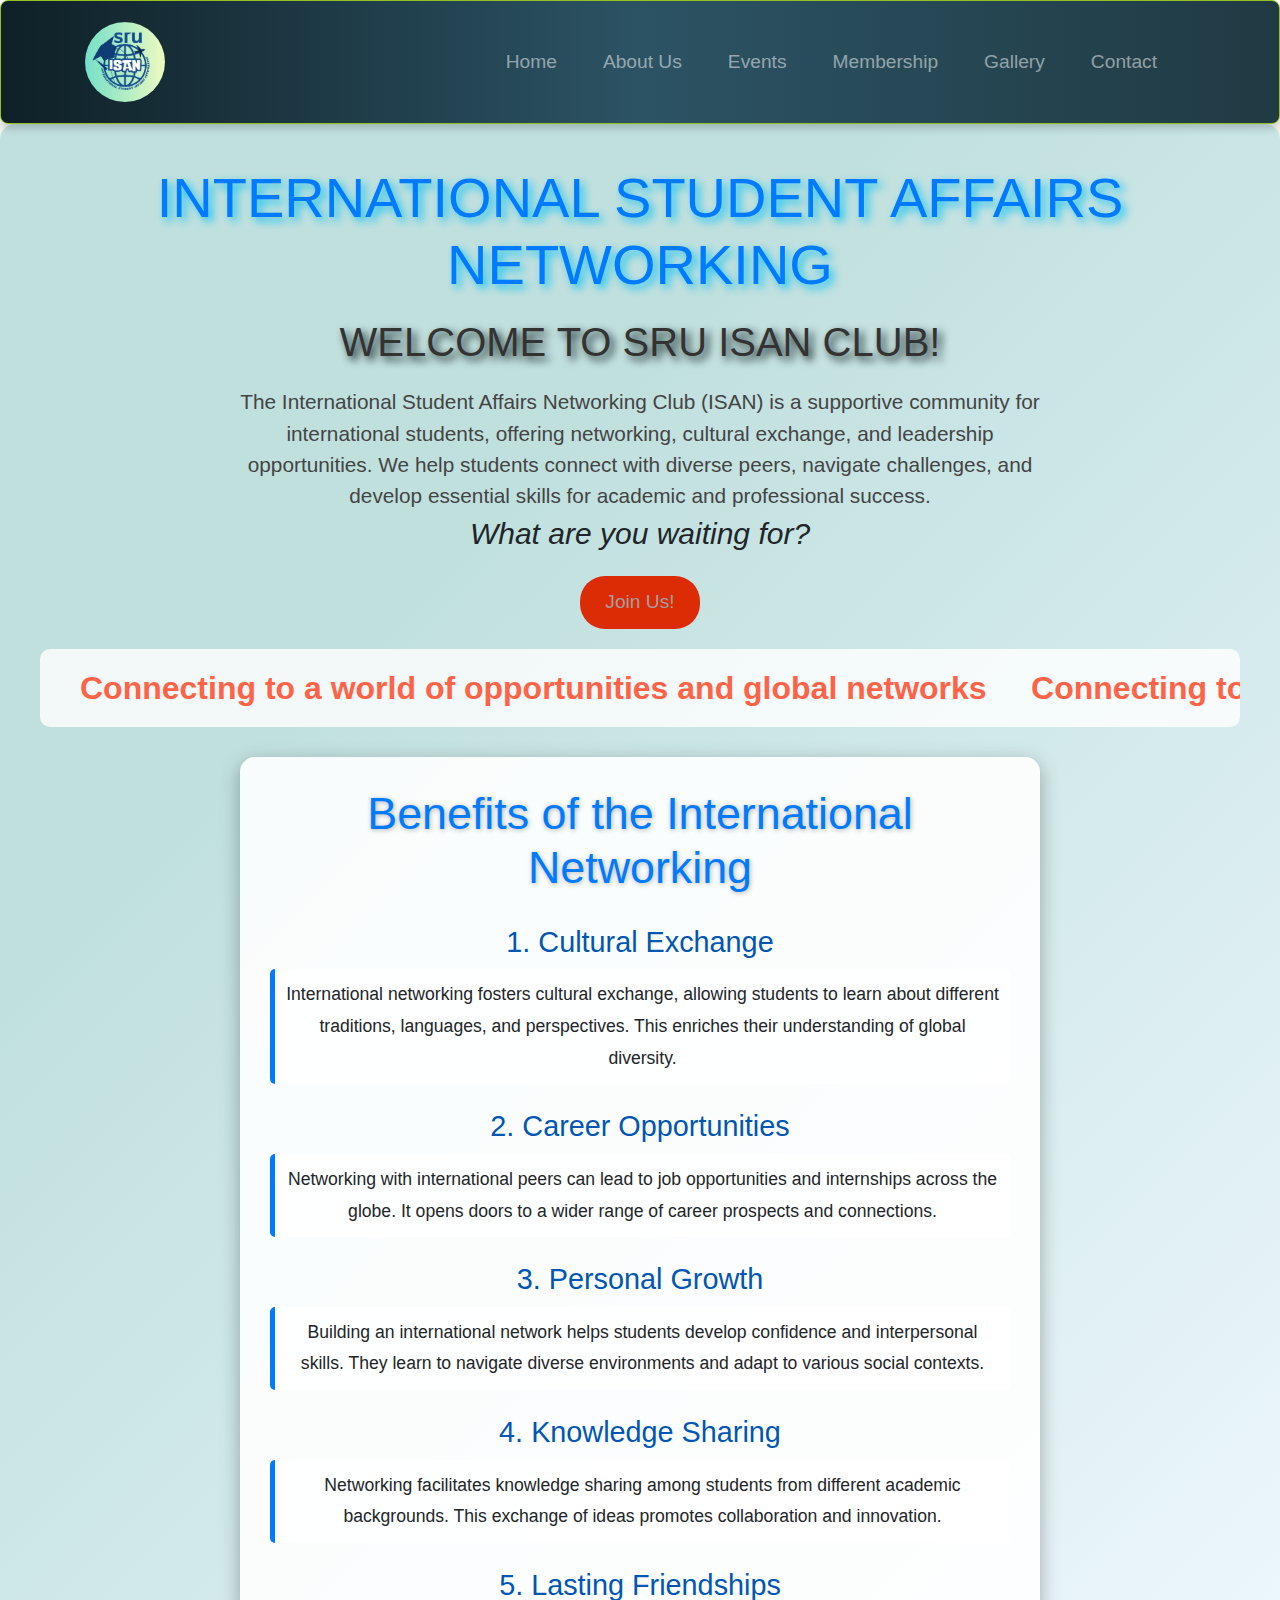
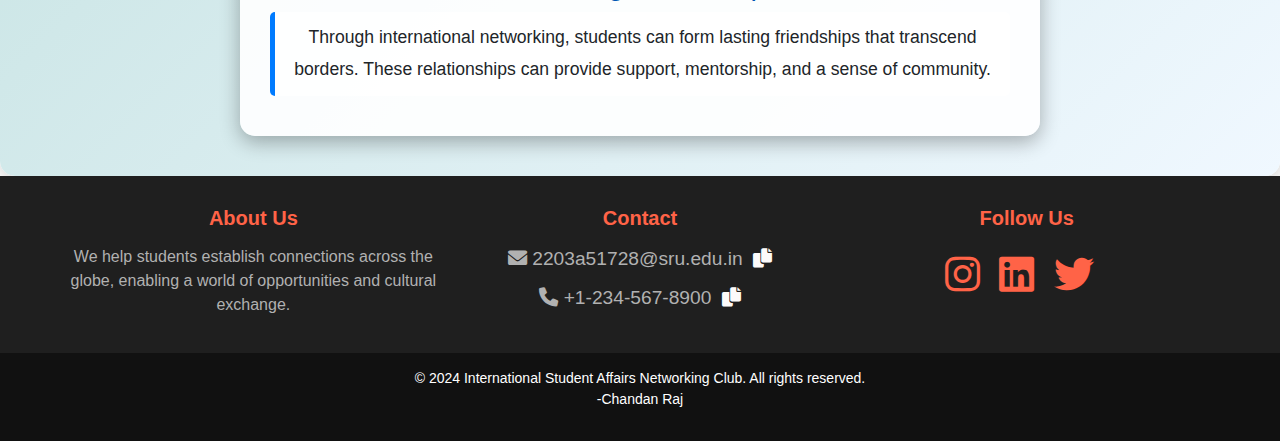
<file: index.html>
<!DOCTYPE html>
<html lang="en">
<head>
    <meta charset="UTF-8" />
    <meta name="viewport" content="width=device-width, initial-scale=1.0" />
    <title>ISAN</title>
    <link rel="stylesheet" href="https://stackpath.bootstrapcdn.com/bootstrap/4.5.2/css/bootstrap.min.css" />
    
    <link rel="stylesheet" href="https://cdnjs.cloudflare.com/ajax/libs/font-awesome/6.0.0-beta3/css/all.min.css" />
    <link rel="stylesheet" href="style.css" />
    <link rel="icon" href="./Assests/logo.png">
    <style>
      body {
          font-family: Arial, sans-serif;
      }
      ul {
          list-style-type: none;
          padding: 0;
      }
      li {
          font-size: 1.2rem;
          margin: 10px 0;
      }
      .fa-copy {
          color: rgb(252, 250, 250);
          cursor: pointer;
          transition: color 0.3s;
      }
      .fa-copy:hover {
          color: #494c45;
      }
    </style>
</head>

<body>
    <nav class="navbar navbar-expand-lg navbar-dark bg-gradient">
      <div class="container">
          <a class="navbar-brand" href="">
              <img src="./Assests/logo.png" alt="logo" class="brand-logo">
          </a>
          <button class="navbar-toggler ml-auto" type="button" data-toggle="collapse" data-target="#navbarNav" aria-controls="navbarNav" aria-expanded="false" aria-label="Toggle navigation">
              <span class="navbar-toggler-icon"></span>
          </button>
          <div class="collapse navbar-collapse" id="navbarNav">
              <ul class="navbar-nav ml-auto">
                  <li class="nav-item">
                      <a class="nav-link" href="./index.html">Home</a>
                  </li>
                  <li class="nav-item">
                      <a class="nav-link" href="./about.html">About Us</a>
                  </li>
                  <li class="nav-item">
                      <a class="nav-link" href="./events.html">Events</a>
                  </li>
                  <li class="nav-item">
                      <a class="nav-link" href="./Components/membership.html">Membership</a>
                  </li>
                  <li class="nav-item">
                      <a class="nav-link" href="./gallary.html">Gallery</a>
                  </li>
                  <li class="nav-item">
                      <a class="nav-link" href="./contact.html">Contact</a>
                  </li>
              </ul>
          </div>
      </div>
    </nav>



    <div id="main">
      <div id="page1">
        <h1>INTERNATIONAL STUDENT AFFAIRS NETWORKING</h1>
        <h2>WELCOME TO SRU ISAN CLUB!</h2>
        <p>
          The International Student Affairs Networking Club (ISAN) is a supportive community for international students, 
          offering networking, cultural exchange, and leadership opportunities. We help students connect with diverse peers, 
          navigate challenges, and develop essential skills for academic and professional success.
        </p>
        <i style="font-size: 30px;">What are you waiting for?</i><br>
        <a href="./Components/membership.html" class="cta-button">Join Us!</a>
      </div>
       
      <div id="page2">
        <div id="scroller">
          <div id="scroller-in">
            <h4>Connecting to a world of opportunities and global networks</h4>
          </div>
          <div id="scroller-in">
            <h4>Connecting to a world of opportunities and global networks</h4>
          </div>
        </div>
      </div>
      <div id="page3">
        <h1>Benefits of the International Networking</h1>
        <h2>1. Cultural Exchange</h2>
        <p>International networking fosters cultural exchange, allowing students to learn about different traditions, languages, and perspectives. This enriches their understanding of global diversity.</p>
    
        <h2>2. Career Opportunities</h2>
        <p>Networking with international peers can lead to job opportunities and internships across the globe. It opens doors to a wider range of career prospects and connections.</p>
    
        <h2>3. Personal Growth</h2>
        <p>Building an international network helps students develop confidence and interpersonal skills. They learn to navigate diverse environments and adapt to various social contexts.</p>
    
        <h2>4. Knowledge Sharing</h2>
        <p>Networking facilitates knowledge sharing among students from different academic backgrounds. This exchange of ideas promotes collaboration and innovation.</p>
    
        <h2>5. Lasting Friendships</h2>
        <p>Through international networking, students can form lasting friendships that transcend borders. These relationships can provide support, mentorship, and a sense of community.</p>
      </div>
    
    </div>
    

    <footer class="footer">
      <div class="footer-container">
        <div class="footer-row">
          <div class="footer-col">
            <h4>About Us</h4>
            <p>
              We help students establish connections across the globe, enabling a
              world of opportunities and cultural exchange.
            </p>
          </div>
          <div class="footer-col">
            <h4>Contact</h4>
            <ul>
              <li>
                  <i class="fa fa-envelope"></i> 2203a51728@sru.edu.in 
                  <i class="fa fa-copy" onclick="copyEmail()" style="margin-left: 5px;"></i>
              </li>
              <li>
                  <i class="fa fa-phone"></i> +1-234-567-8900 
                  <i class="fa fa-copy" onclick="copyPhone()" style="margin-left: 5px;"></i>
              </li>
            </ul>
      
            <script>
            function copyEmail() {
                const email = "2203a51728@sru.edu.in";
                navigator.clipboard.writeText(email).then(() => {
                    alert("Email copied to clipboard!");
                }).catch(err => {
                    console.error("Could not copy email: ", err);
                });
            }
        
            function copyPhone() {
                const phone = "+1-234-567-8900";
                navigator.clipboard.writeText(phone).then(() => {
                    alert("Phone number copied to clipboard!");
                }).catch(err => {
                    console.error("Could not copy phone number: ", err);
                });
            }
            </script>
          </div>
          <div class="footer-col">
            <h4>Follow Us</h4>
            <div class="social-icons">
              <a href="https://www.instagram.com/isan_sru/"><i class="fab fa-instagram"></i></a>
              <a href="https://www.linkedin.com/in/isan-sru-0b018332b/"><i class="fab fa-linkedin"></i></a>
              <a href="https://x.com/ISAN_Sru"><i class="fab fa-twitter"></i></a>
            </div>
          </div>
        </div>
      </div>
      <div class="footer-bottom">
        <p>&copy; 2024 International Student Affairs Networking Club. All rights reserved. <br>
          -Chandan Raj
        </p>
      </div>
    </footer>
    <script src="https://code.jquery.com/jquery-3.5.1.slim.min.js"></script>
    <script src="https://cdn.jsdelivr.net/npm/@popperjs/core@2.10.2/dist/umd/popper.min.js"></script>
    <script src="https://stackpath.bootstrapcdn.com/bootstrap/4.5.2/js/bootstrap.min.js"></script>
</body>
</html>
</file>
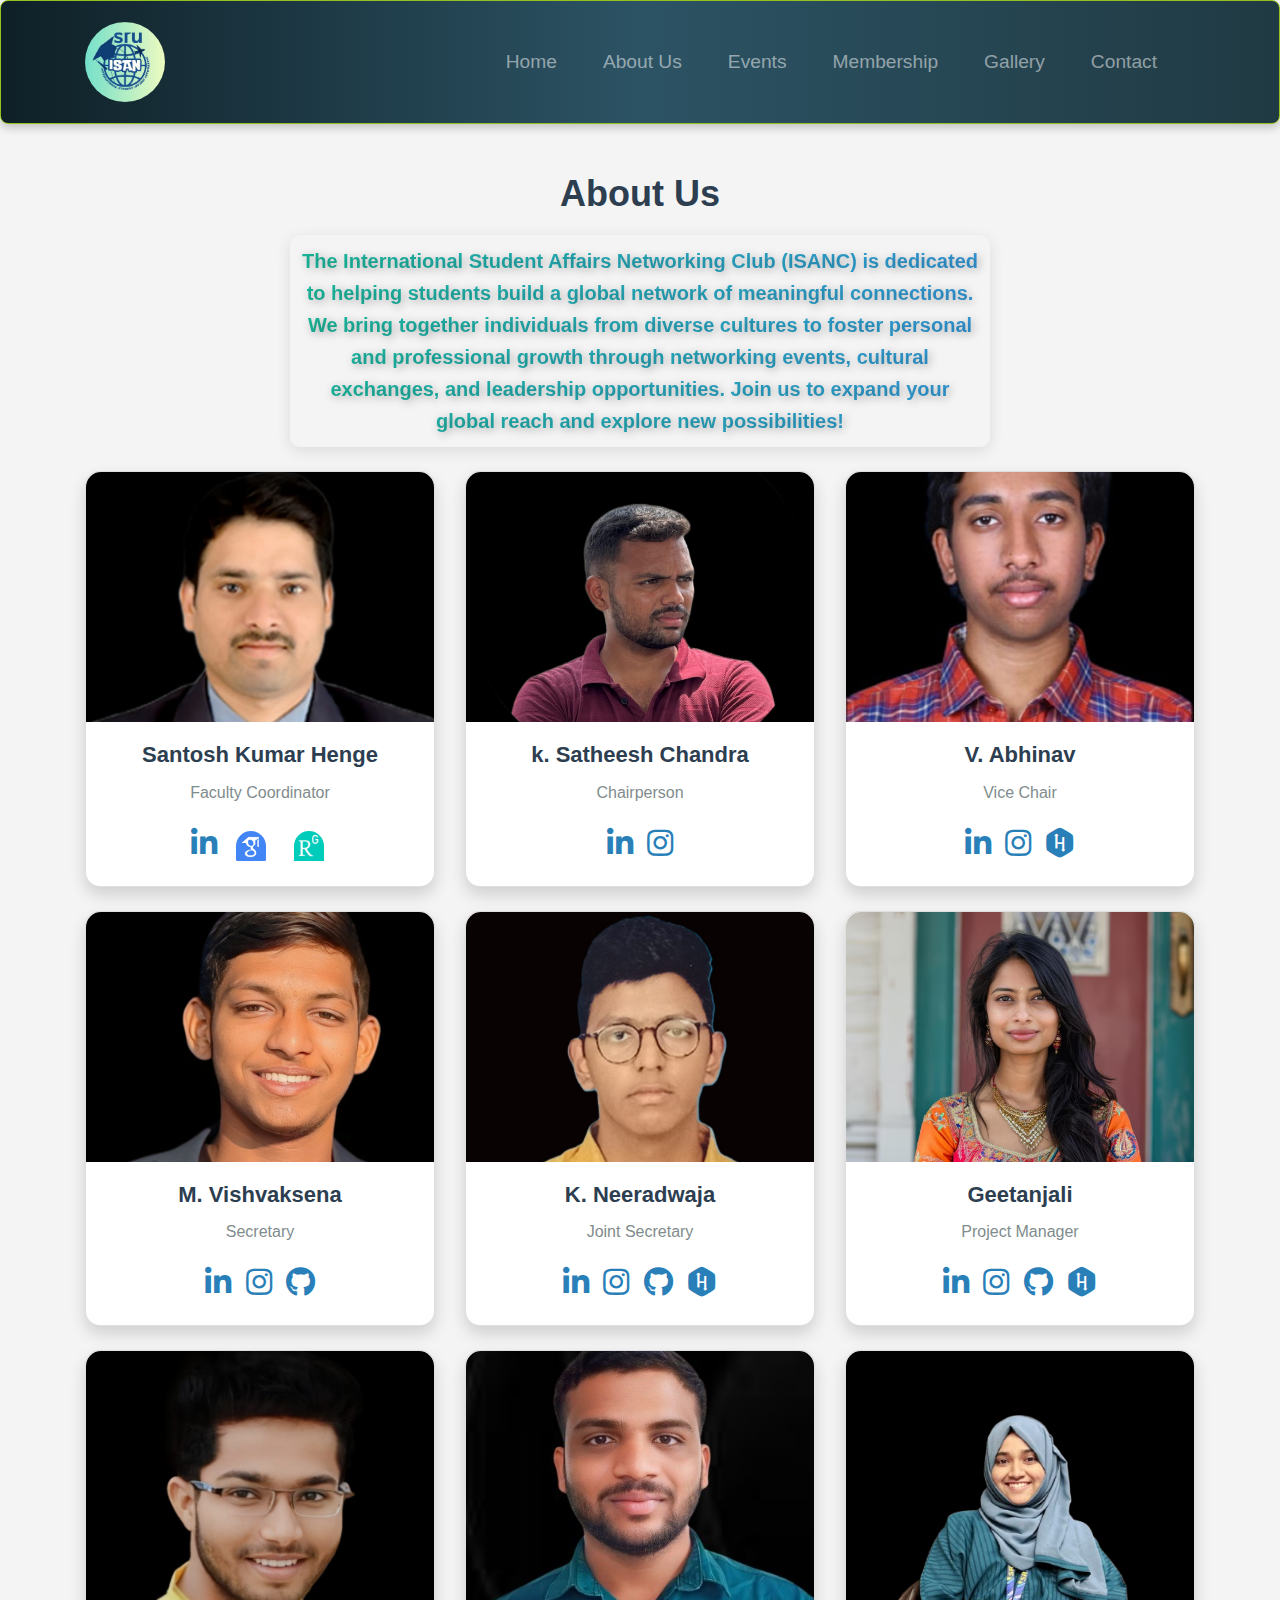
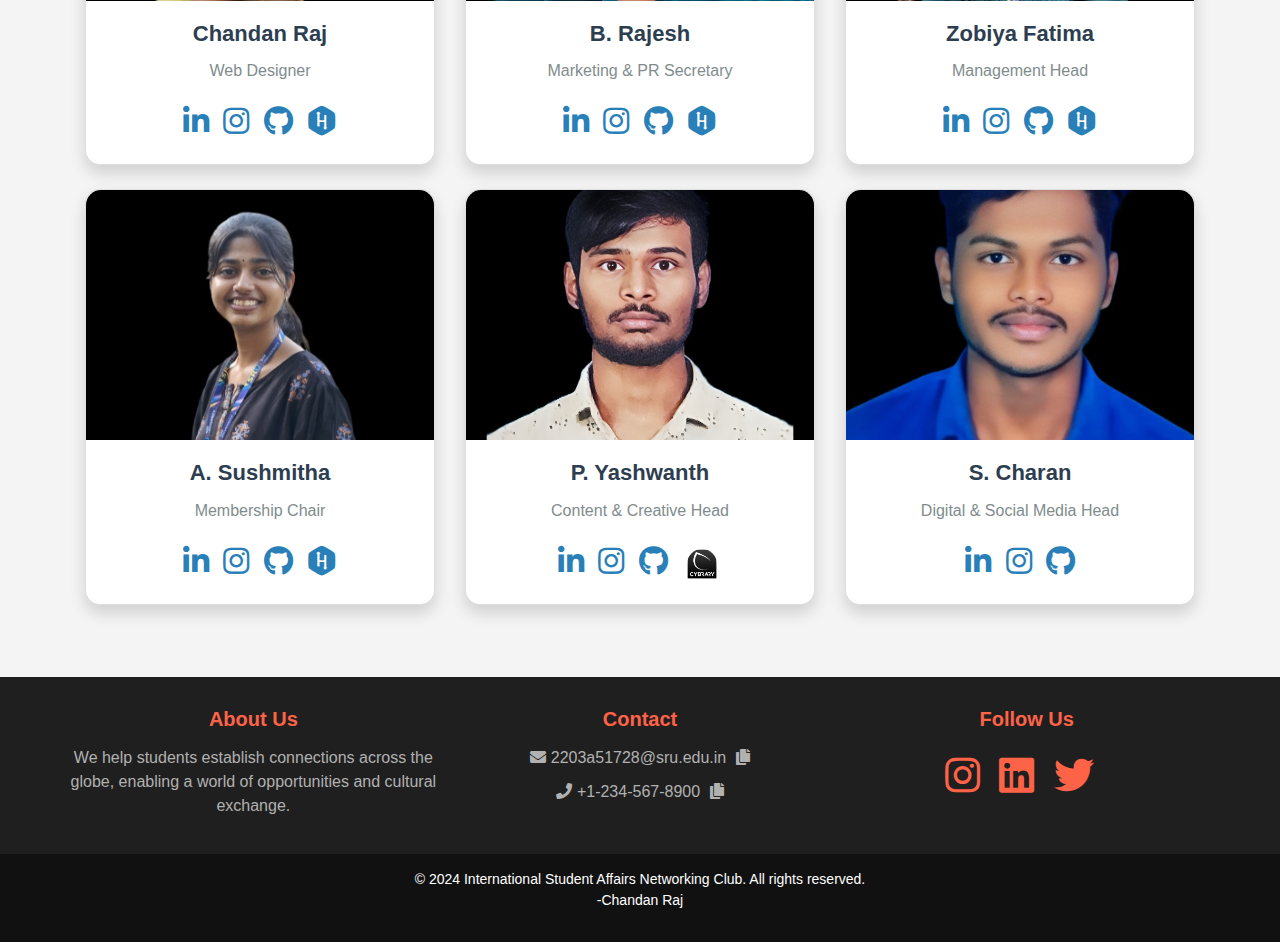
<file: about.html>
<!DOCTYPE html>
<html lang="en">

<head>
    <meta charset="UTF-8">
    <meta name="viewport" content="width=device-width, initial-scale=1.0">
    <title>About Us</title>
    <link rel="stylesheet" href="https://stackpath.bootstrapcdn.com/bootstrap/4.5.2/css/bootstrap.min.css">
    <link rel="stylesheet" href="about.css"> <!-- Link to external CSS -->
    <link rel="stylesheet" href="https://cdnjs.cloudflare.com/ajax/libs/font-awesome/6.0.0-beta3/css/all.min.css" />
    <link rel="stylesheet" href="https://cdnjs.cloudflare.com/ajax/libs/font-awesome/5.15.4/css/all.min.css">
    <link rel="icon" href="./Assests/logo.png">
</head>

<body>
    <nav class="navbar navbar-expand-lg navbar-dark bg-gradient">
        <div class="container">
            <a class="navbar-brand" href="">
                <img src="./Assests/logo.png" alt="logo" class="brand-logo">
            </a>
            <button class="navbar-toggler ml-auto" type="button" data-toggle="collapse" data-target="#navbarNav" aria-controls="navbarNav" aria-expanded="false" aria-label="Toggle navigation">
                <span class="navbar-toggler-icon"></span>
            </button>
            <div class="collapse navbar-collapse" id="navbarNav">
                <ul class="navbar-nav ml-auto">
                    <li class="nav-item">
                        <a class="nav-link" href="./index.html">Home</a>
                    </li>
                    <li class="nav-item">
                        <a class="nav-link" href="./about.html">About Us</a>
                    </li>
                    <li class="nav-item">
                        <a class="nav-link" href="./events.html">Events</a>
                    </li>
                    <li class="nav-item">
                        <a class="nav-link" href="./Components/membership.html">Membership</a>
                    </li>
                    <li class="nav-item">
                        <a class="nav-link" href="./gallary.html">Gallery</a>
                    </li>
                    <li class="nav-item">
                        <a class="nav-link" href="./contact.html">Contact</a>
                    </li>
                </ul>
            </div>
        </div>
      </nav>
    <div class="container my-5">
        <div class="text-center mb-4">
            <h2 class="about-title">About Us</h2>
            <p class="about-description">
                The International Student Affairs Networking Club (ISANC) is dedicated to helping students build 
                a global network of meaningful connections. We bring together individuals from diverse cultures 
                to foster personal and professional growth through networking events, cultural exchanges, and 
                leadership opportunities. Join us to expand your global reach and explore new possibilities!
            </p>
        </div>

        <div class="row">
            <div class="col-lg-4 col-md-6 mb-4">
                <div class="card shadow">
                    <img src="./Assests/card00.jpg" alt="Person 1" class="card-img-top">
                    <div class="card-body text-center">
                        <h5 class="card-title">Santosh Kumar Henge</h5>
                        <p class="card-text">Faculty Coordinator</p>
                        <div class="social-media">
                            <a href="https://www.linkedin.com/in/dr-santhosh-kumar-henge-19924317/" class="social-icon"><i class="fab fa-linkedin-in"></i></a>
                            <a href="https://scholar.google.com/citations?user=XEAOZp0AAAAJ&hl=en&authuser=1" target="_blank" style="margin: 0 10px; font-size: 30px; color: #fff; transition: color 0.3s ease;">
                                <img src="./Assests/gs.png" alt="Google Schoolar" style="width: 30px; height: 30px;" />
                            </a>
                            <a href="https://www.researchgate.net/profile/Santosh-Kumar-Henge" target="_blank" style="margin: 0 10px; font-size: 30px; color: #fff; transition: color 0.3s ease;">
                                <img src="./Assests/rg.png" alt="Research Gate" style="width: 30px; height: 30px;" />
                            </a>
                        </div>
                    </div>
                </div>
            </div>

            <div class="col-lg-4 col-md-6 mb-4">
                <div class="card shadow">
                    <img src="./Assests/card0.jpg" alt="Person 2" class="card-img-top">
                    <div class="card-body text-center">
                        <h5 class="card-title">k. Satheesh Chandra</h5>
                        <p class="card-text">Chairperson</p>
                        <div class="social-media">
                            <a href="https://www.linkedin.com/in/satheesh-chandra-kallepu-68bb55303?utm_source=share&utm_campaign=share_via&utm_content=profile&utm_medium=android_app" class="social-icon"><i class="fab fa-linkedin-in"></i></a>
                            <a href="https://www.instagram.com/rishigoud4?igsh=emU5dWQyN3Q0MHZ2" class="social-icon"><i class="fab fa-instagram"></i></a>
                        </div>
                    </div>
                </div>
            </div>

            <div class="col-lg-4 col-md-6 mb-4">
                <div class="card shadow">
                    <img src="./Assests/card1.jpg" alt="Person 3" class="card-img-top">
                    <div class="card-body text-center">
                        <h5 class="card-title">V. Abhinav</h5>
                        <p class="card-text">Vice Chair</p>
                        <div class="social-media">
                            <a href="https://www.linkedin.com/in/abhinav-vajinapalli?utm_source=share&utm_campaign=share_via&utm_content=profile&utm_medium=android_app" class="social-icon"><i class="fab fa-linkedin-in"></i></a>
                            <a href="https://www.instagram.com/abhinav_vajinapalli?igsh=OWFwZDVneXZvZHBr" class="social-icon"><i class="fab fa-instagram"></i></a>
                            <a href="https://www.hackerrank.com/profile/vajinapalli_abh1" class="social-icon"><i class="fab fa-hackerrank"></i></a>
                        </div>
                    </div>
                </div>
            </div>

            <div class="col-lg-4 col-md-6 mb-4">
                <div class="card shadow">
                    <img src="./Assests/card2.jpg" alt="Person 4" class="card-img-top">
                    <div class="card-body text-center">
                        <h5 class="card-title">M. Vishvaksena</h5>
                        <p class="card-text">Secretary</p>
                        <div class="social-media">
                            <a href="https://www.linkedin.com/in/vishvaksena-mudraboina-658232282?utm_source=share&utm_campaign=share_via&utm_content=profile&utm_medium=android_app" class="social-icon"><i class="fab fa-linkedin-in"></i></a>
                            <a href="https://www.instagram.com/vishvaksens05?igsh=MTB3MngzbWliOG5ibQ==" class="social-icon"><i class="fab fa-instagram"></i></a>
                            <a href="https://github.com/Vishvaksena2207" class="social-icon"><i class="fab fa-github"></i></a>
                        </div>
                    </div>
                </div>
            </div>

            <div class="col-lg-4 col-md-6 mb-4">
                <div class="card shadow">
                    <img src="./Assests/card3.jpg" alt="Person 5" class="card-img-top">
                    <div class="card-body text-center">
                        <h5 class="card-title">K. Neeradwaja</h5>
                        <p class="card-text">Joint Secretary</p>
                        <div class="social-media">
                            <a href="https://www.linkedin.com/in/kyatham-neeradwaja-0b5386230?lipi=urn%3Ali%3Apage%3Ad_flagship3_profile_view_base_contact_details%3BOvUEKOubRkmZT6VPvCNxaQ%3D%3D" class="social-icon"><i class="fab fa-linkedin-in"></i></a>
                            <a href="https://www.instagram.com/k_neeradwaja_bunny?igsh=MWo5bzMxejYzenNxMA==" class="social-icon"><i class="fab fa-instagram"></i></a>
                            <a href="https://github.com/kyathamneeradwja" class="social-icon"><i class="fab fa-github"></i></a>
                            <a href="https://www.hackerrank.com/profile/neeradwajakyath1" class="social-icon"><i class="fab fa-hackerrank"></i></a>
                        </div>
                    </div>
                </div>
            </div>


            <div class="col-lg-4 col-md-6 mb-4">
                <div class="card shadow">
                    <img src="./Assests/cardd.avif" alt="Person 12" class="card-img-top">
                    <div class="card-body text-center">
                        <h5 class="card-title">Geetanjali</h5>
                        <p class="card-text">Project Manager</p>
                        <div class="social-media">
                            <a href="#" class="social-icon"><i class="fab fa-linkedin-in"></i></a>
                            <a href="#" class="social-icon"><i class="fab fa-instagram"></i></a>
                            <a href="#" class="social-icon"><i class="fab fa-github"></i></a>
                            <a href="#" class="social-icon"><i class="fab fa-hackerrank"></i></a>
                        </div>
                    </div>
                </div>
            </div>
            

            <div class="col-lg-4 col-md-6 mb-4">
                <div class="card shadow">
                    <img src="./Assests/card5.jpg" alt="Person 7" class="card-img-top">
                    <div class="card-body text-center">
                        <h5 class="card-title">Chandan Raj</h5>
                        <p class="card-text">Web Designer</p>
                        <div class="social-media">
                            <a href="https://www.linkedin.com/in/chandan-raj07/" class="social-icon"><i class="fab fa-linkedin-in"></i></a>
                            <a href="https://instagram.com/kalix0956/?hl=en" class="social-icon"><i class="fab fa-instagram"></i></a>
                            <a href="https://github.com/Chandan-I" class="social-icon"><i class="fab fa-github"></i></a>
                            <a href="https://www.hackerrank.com/profile/Chandan_Raj" class="social-icon"><i class="fab fa-hackerrank"></i></a>
                        </div>
                    </div>
                </div>
            </div>


            <div class="col-lg-4 col-md-6 mb-4">
                <div class="card shadow">
                    <img src="./Assests/card6.jpg" alt="Person 8" class="card-img-top">
                    <div class="card-body text-center">
                        <h5 class="card-title">B. Rajesh</h5>
                        <p class="card-text">Marketing & PR Secretary</p>
                        <div class="social-media">
                            <a href="https://www.linkedin.com/in/rajesh-bandari-97119426b/" class="social-icon"><i class="fab fa-linkedin-in"></i></a>
                            <a href="https://www.instagram.com/rajesh_yadav_bandari?igsh=eHVzdjB5NXMwMnd0" class="social-icon"><i class="fab fa-instagram"></i></a>
                            <a href="https://github.com/Rajesh2606" class="social-icon"><i class="fab fa-github"></i></a>
                            <a href="https://www.hackerrank.com/profile/rajeshbandari261" class="social-icon"><i class="fab fa-hackerrank"></i></a>
                        </div>
                    </div>
                </div>
            </div>


            <div class="col-lg-4 col-md-6 mb-4">
                <div class="card shadow">
                    <img src="./Assests/card7.png" alt="Person 9" class="card-img-top">
                    <div class="card-body text-center">
                        <h5 class="card-title">Zobiya Fatima</h5>
                        <p class="card-text">Management Head</p>
                        <div class="social-media">
                            <a href="https://www.linkedin.com/in/zobiya-fatima-2213922b1?utm_source=share&utm_campaign=share_via&utm_content=profile&utm_medium=android_app" class="social-icon"><i class="fab fa-linkedin-in"></i></a>
                            <a href="https://www.instagram.com/z0biya_/" class="social-icon"><i class="fab fa-instagram"></i></a>
                            <a href="https://github.com/Zobiya-12" class="social-icon"><i class="fab fa-github"></i></a>
                            <a href="https://www.hackerrank.com/profile/zobiya" class="social-icon"><i class="fab fa-hackerrank"></i></a>
                        </div>
                    </div>
                </div>
            </div>


            <div class="col-lg-4 col-md-6 mb-4">
                <div class="card shadow">
                    <img src="./Assests/card8.jpg" alt="Person 10" class="card-img-top">
                    <div class="card-body text-center">
                        <h5 class="card-title">A. Sushmitha</h5>
                        <p class="card-text">Membership Chair</p>
                        <div class="social-media">
                            <a href="https://www.linkedin.com/in/aidulapuram-sushmitha-71324a303?utm_source=share&utm_campaign=share_via&utm_content=profile&utm_medium=android_app" class="social-icon"><i class="fab fa-linkedin-in"></i></a>
                            <a href="https://www.instagram.com/aidulapuram.sushmitha?igsh=MTljZ2h6YmZtdWY0ZQ==" class="social-icon"><i class="fab fa-instagram"></i></a>
                            <a href="https://github.com/2303a51541" class="social-icon"><i class="fab fa-github"></i></a>
                            <a href="https://www.hackerrank.com/profile/2303a51541" class="social-icon"><i class="fab fa-hackerrank"></i></a>
                        </div>
                    </div>
                </div>
            </div>


            <div class="col-lg-4 col-md-6 mb-4">
                <div class="card shadow">
                    <img src="./Assests/card9.png" alt="Person 11" class="card-img-top">
                    <div class="card-body text-center">
                        <h5 class="card-title">P. Yashwanth</h5>
                        <p class="card-text">Content & Creative Head</p>
                        <div class="social-media">
                            <a href="https://www.linkedin.com/in/yashwanth-panchagiri/" class="social-icon"><i class="fab fa-linkedin-in"></i></a>
                            <a href="https://www.instagram.com/yashwanth_d_rithu/?utm_source=qr&r=nametag" class="social-icon"><i class="fab fa-instagram"></i></a>
                            <a href="https://github.com/YASHWANTH-PANCHAGIRI" class="social-icon"><i class="fab fa-github"></i></a>
                            <a href="https://app.cybrary.it/profile" target="_blank" style="margin: 0 10px; font-size: 30px; color: #fff; transition: color 0.3s ease;">
                                <img src="./Assests/image.png" alt="Cybrary" style="width: 30px; height: 30px;" />
                            </a>
                        </div>
                    </div>
                </div>
            </div>


            <div class="col-lg-4 col-md-6 mb-4">
                <div class="card shadow">
                    <img src="./Assests/card4.jpg" alt="Person 6" class="card-img-top">
                    <div class="card-body text-center">
                        <h5 class="card-title">S. Charan</h5>
                        <p class="card-text">Digital & Social Media Head</p>
                        <div class="social-media">
                            <a href="https://www.linkedin.com/in/charan-sakinala-707432291?utm_source=share&utm_campaign=share_via&utm_content=profile&utm_medium=android_app" class="social-icon"><i class="fab fa-linkedin-in"></i></a>
                            <a href="https://www.instagram.com/charan_yadav._07?utm_source=qr&igsh=MWRkNmI3YXlqYXFxYw==" class="social-icon"><i class="fab fa-instagram"></i></a>
                            <a href="https://github.com/Charan01227" class="social-icon"><i class="fab fa-github"></i></a>
                        </div>
                    </div>
                </div>
            </div>            


        </div>
    </div>

    
    <footer class="footer">
        <div class="footer-container">
          <div class="footer-row">
            <div class="footer-col">
              <h4>About Us</h4>
              <p>
                We help students establish connections across the globe, enabling a
                world of opportunities and cultural exchange.
              </p>
            </div>
            <div class="footer-col">
              <h4>Contact</h4>
              <ul>
                <li>
                    <i class="fa fa-envelope"></i> 2203a51728@sru.edu.in 
                    <i class="fa fa-copy" onclick="copyEmail()" style="margin-left: 5px;"></i>
                </li>
                <li>
                    <i class="fa fa-phone"></i> +1-234-567-8900 
                    <i class="fa fa-copy" onclick="copyPhone()" style="margin-left: 5px;"></i>
                </li>
              </ul>
        
              <script>
              function copyEmail() {
                  const email = "2203a51728@sru.edu.in";
                  navigator.clipboard.writeText(email).then(() => {
                      alert("Email copied to clipboard!");
                  }).catch(err => {
                      console.error("Could not copy email: ", err);
                  });
              }
          
              function copyPhone() {
                  const phone = "+1-234-567-8900";
                  navigator.clipboard.writeText(phone).then(() => {
                      alert("Phone number copied to clipboard!");
                  }).catch(err => {
                      console.error("Could not copy phone number: ", err);
                  });
              }
              </script>
            </div>
            <div class="footer-col">
              <h4>Follow Us</h4>
              <div class="social-icons">
                <a href="https://www.instagram.com/isan_sru/"><i class="fab fa-instagram"></i></a>
                <a href="https://www.linkedin.com/in/isan-sru-0b018332b/"><i class="fab fa-linkedin"></i></a>
                <a href="https://x.com/ISAN_Sru"><i class="fab fa-twitter"></i></a>
              </div>
            </div>
          </div>
        </div>
        <div class="footer-bottom">
          <p>&copy; 2024 International Student Affairs Networking Club. All rights reserved. <br>
            -Chandan Raj
          </p>
        </div>
      </footer>
      <script src="https://code.jquery.com/jquery-3.5.1.slim.min.js"></script>
      <script src="https://cdn.jsdelivr.net/npm/@popperjs/core@2.10.2/dist/umd/popper.min.js"></script>
      <script src="https://stackpath.bootstrapcdn.com/bootstrap/4.5.2/js/bootstrap.min.js"></script>
    <script src="https://code.jquery.com/jquery-3.5.1.slim.min.js"></script>
    <script src="https://cdn.jsdelivr.net/npm/@popperjs/core@2.11.6/dist/umd/popper.min.js"></script>
    <script src="https://stackpath.bootstrapcdn.com/bootstrap/4.5.2/js/bootstrap.min.js"></script>
</body>

</html>
</file>
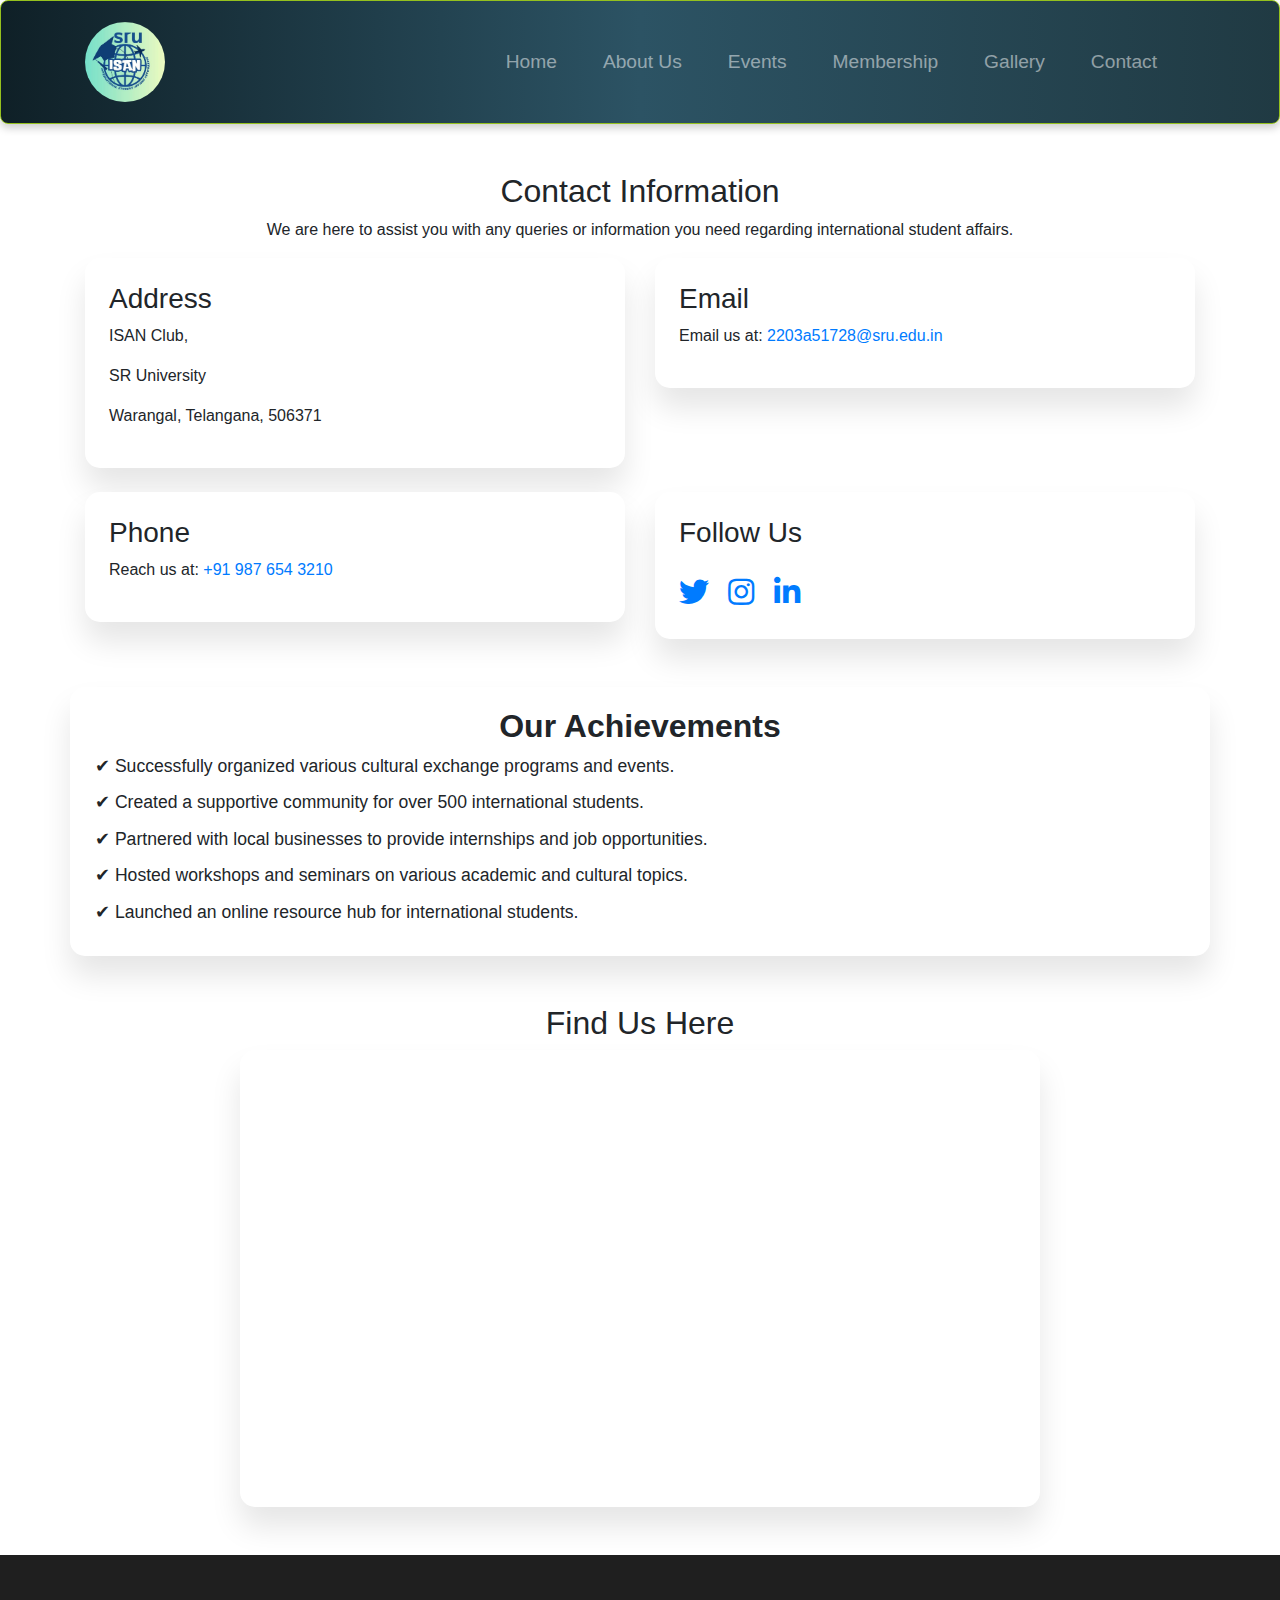
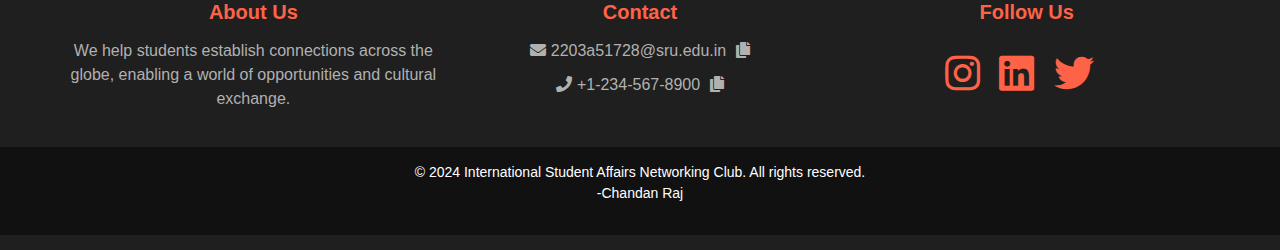
<file: contact.html>
<!DOCTYPE html>
<html lang="en">
<head>
    <meta charset="UTF-8">
    <meta name="viewport" content="width=device-width, initial-scale=1.0">
    <title>ISAN</title>
    <link rel="stylesheet" href="https://stackpath.bootstrapcdn.com/bootstrap/4.5.2/css/bootstrap.min.css">
    <link rel="icon" href="./Assests/logo.png">
    <link rel="stylesheet" href="contact.css"> <!-- Link to your CSS file -->
    <link rel="stylesheet" href="https://cdnjs.cloudflare.com/ajax/libs/font-awesome/5.15.4/css/all.min.css"> <!-- Updated Font Awesome link -->
</head>
<body>

    <!-- Header Section -->
    <nav class="navbar navbar-expand-lg navbar-dark bg-gradient">
        <div class="container">
            <a class="navbar-brand" href="">
                <img src="./Assests/logo.png" alt="logo" class="brand-logo">
            </a>
            <button class="navbar-toggler ml-auto" type="button" data-toggle="collapse" data-target="#navbarNav" aria-controls="navbarNav" aria-expanded="false" aria-label="Toggle navigation">
                <span class="navbar-toggler-icon"></span>
            </button>
            <div class="collapse navbar-collapse" id="navbarNav">
                <ul class="navbar-nav ml-auto">
                    <li class="nav-item">
                        <a class="nav-link" href="./index.html">Home</a>
                    </li>
                    <li class="nav-item">
                        <a class="nav-link" href="./about.html">About Us</a>
                    </li>
                    <li class="nav-item">
                        <a class="nav-link" href="./events.html">Events</a>
                    </li>
                    <li class="nav-item">
                        <a class="nav-link" href="./Components/membership.html">Membership</a>
                    </li>
                    <li class="nav-item">
                        <a class="nav-link" href="./gallary.html">Gallery</a>
                    </li>
                    <li class="nav-item">
                        <a class="nav-link" href="./contact.html">Contact</a>
                    </li>
                </ul>
            </div>
        </div>
      </nav>
    





    <!-- Contact Information Section -->
    <section class="container my-5">
        <h2 class="text-center">Contact Information</h2>
        <p class="text-center">We are here to assist you with any queries or information you need regarding international student affairs.</p>

        <div class="row">
            <div class="col-md-6">
                <div class="contact-box p-4">
                    <h3>Address</h3>
                    <p>ISAN Club,</p>
                    <p>SR University</p>
                    <p>Warangal, Telangana, 506371</p>
                </div>
            </div>
            <div class="col-md-6">
                <div class="contact-box p-4">
                    <h3>Email</h3>
                    <p>Email us at: <a href="2203a51728@sru.edu.in">2203a51728@sru.edu.in</a></p>
                </div>
            </div>
        </div>
        
        <div class="row mt-4">
            <div class="col-md-6">
                <div class="contact-box p-4">
                    <h3>Phone</h3>
                    <p>Reach us at: <a href="+91 987 654 3210">+91 987 654 3210</a></p>
                </div>
            </div>
            <div class="col-md-6">
                <div class="contact-box p-4">
                    <h3>Follow Us</h3>
                    <div class="social-icons">
                        <a href="https://x.com/ISAN_Sru" class="social-icon"><i class="fab fa-twitter"></i></a>
                        <a href="https://www.instagram.com/isan_sru/" class="social-icon"><i class="fab fa-instagram"></i></a>
                        <a href="https://www.linkedin.com/in/isan-sru-0b018332b/" class="social-icon"><i class="fab fa-linkedin-in"></i></a>
                    </div>
                </div>
            </div>
        </div>
    </section>

    <!-- Achievements Section -->
    <section class="container my-5 achievement-box">
        <h2 class="text-center">Our Achievements</h2>
        <ul>
            <li>✔ Successfully organized various cultural exchange programs and events.</li>
            <li>✔ Created a supportive community for over 500 international students.</li>
            <li>✔ Partnered with local businesses to provide internships and job opportunities.</li>
            <li>✔ Hosted workshops and seminars on various academic and cultural topics.</li>
            <li>✔ Launched an online resource hub for international students.</li>
        </ul>
    </section>

    <!-- Google Map Section -->
    <section class="map-responsive my-5">
        <h2 class="text-center">Find Us Here</h2>
        <div class="map-container">
            <iframe src="https://www.google.com/maps/embed?pb=!1m18!1m12!1m3!1d3792.62448159046!2d79.46611067464235!3d18.088930782217844!2m3!1f0!2f0!3f0!3m2!1i1024!2i768!4f13.1!3m3!1m2!1s0x3a334bd4e1161b4f%3A0x7f4dea9a0d18958b!2sSR%20University!5e0!3m2!1sen!2sin!4v1728300424574!5m2!1sen!2sin" width="600" height="450" style="border:0;" allowfullscreen="" loading="lazy" referrerpolicy="no-referrer-when-downgrade"></iframe>
        </div>
    </section>

    <!-- Footer Section -->
    <footer class="footer">
        <div class="footer-container">
          <div class="footer-row">
            <div class="footer-col">
              <h4>About Us</h4>
              <p>
                We help students establish connections across the globe, enabling a
                world of opportunities and cultural exchange.
              </p>
            </div>
            <div class="footer-col">
              <h4>Contact</h4>
              <ul>
                <li>
                    <i class="fa fa-envelope"></i> 2203a51728@sru.edu.in 
                    <i class="fa fa-copy" onclick="copyEmail()" style="margin-left: 5px;"></i>
                </li>
                <li>
                    <i class="fa fa-phone"></i> +1-234-567-8900 
                    <i class="fa fa-copy" onclick="copyPhone()" style="margin-left: 5px;"></i>
                </li>
              </ul>
        
              <script>
              function copyEmail() {
                  const email = "2203a51728@sru.edu.in";
                  navigator.clipboard.writeText(email).then(() => {
                      alert("Email copied to clipboard!");
                  }).catch(err => {
                      console.error("Could not copy email: ", err);
                  });
              }
          
              function copyPhone() {
                  const phone = "+1-234-567-8900";
                  navigator.clipboard.writeText(phone).then(() => {
                      alert("Phone number copied to clipboard!");
                  }).catch(err => {
                      console.error("Could not copy phone number: ", err);
                  });
              }
              </script>
            </div>
            <div class="footer-col">
              <h4>Follow Us</h4>
              <div class="social-icons">
                <a href="https://www.instagram.com/isan_sru/"><i class="fab fa-instagram"></i></a>
                <a href="https://www.linkedin.com/in/isan-sru-0b018332b/"><i class="fab fa-linkedin"></i></a>
                <a href="https://x.com/ISAN_Sru"><i class="fab fa-twitter"></i></a>
              </div>
            </div>
          </div>
        </div>
        <div class="footer-bottom">
          <p>&copy; 2024 International Student Affairs Networking Club. All rights reserved. <br>
            -Chandan Raj
          </p>
        </div>
      </footer>
      <script src="https://code.jquery.com/jquery-3.5.1.slim.min.js"></script>
      <script src="https://cdn.jsdelivr.net/npm/@popperjs/core@2.10.2/dist/umd/popper.min.js"></script>
      <script src="https://stackpath.bootstrapcdn.com/bootstrap/4.5.2/js/bootstrap.min.js"></script>
    <script src="https://code.jquery.com/jquery-3.5.1.slim.min.js"></script>
    <script src="https://cdn.jsdelivr.net/npm/@popperjs/core@2.9.2/dist/umd/popper.min.js"></script>
    <script src="https://stackpath.bootstrapcdn.com/bootstrap/4.5.2/js/bootstrap.min.js"></script>
</body>
</html>
</file>
<file: style.css>
body {
  margin: 0;
  font-family: "Arial", sans-serif;
}

.navbar {
  padding: 1rem 2rem;
  box-shadow: 0 4px 8px rgba(0, 0, 0, 0.2);
  border-radius: 8px;
  border: 1px solid #95c11e; 
}

.navbar-brand {
  font-size: 2rem;
  font-weight: bold;
  color: #fff;
  transition: color 0.3s;
}

.brand-logo {
  height: 80px; 
  width: 80px;  
  border-radius: 50%;
}

.nav-link {
  font-size: 1.2rem;
  margin-right: 30px; 
  position: relative;
  color: #fff; 
  transition: color 0.3s;
}

.nav-link::after {
  content: ''; 
  position: absolute; 
  left: 0; 
  bottom: -5px; 
  width: 100%; 
  height: 2px; 
  background-color: #f02a0f; 
  transform: scaleX(0); 
  transition: transform 0.5s ease; 
}

.nav-link:hover::after {
  transform: scaleX(1); 
}
.bg-gradient {
  background: linear-gradient(to right, #0f2027, #2c5364, #203a43); 
}

@media (max-width: 768px) {
  .navbar {
      padding: 0.5rem 1rem; 
  }

  .nav-link {
      font-size: 1rem; 
  }
}



#main {
  background: linear-gradient(135deg, #c0e0de 30%, #f0f8ff 100%);
  padding: 40px;
  min-height: 50vh;
  text-align: center;
  border-radius: 15px;
  box-shadow: 0 4px 20px rgba(0, 0, 0, 0.2);
}

#page1 h1 {
  font-size: 3.5rem;
  color: #007bff;
  margin-bottom: 20px;
  text-shadow: 4px 4px 8px rgba(6, 192, 243, 0.94);
}

#page1 h2 {
  font-size: 2.5rem;
  color: #333;
  margin-bottom: 20px;
  font-weight: 300;
  text-shadow: 4px 4px 8px rgba(1, 12, 16, 0.94);
}

#page1 p {
  font-size: 1.3rem;
  color: #444;
  max-width: 800px;
  margin: 0 auto;
}

.cta-button {
  display: inline-block;
  padding: 12px 25px;
  margin-top: 20px;
  font-size: 1.2rem;
  color: #a69e9e;
  background-color: #dc2c05;
  border: none;
  border-radius: 25px;
  text-decoration: none;
  transition: background-color 0.3s ease;
}

.cta-button:hover {
  background-color: white;
  text-decoration: none;
  color: #111;
}

#page2 {
  margin-top: 20px;
}

@keyframes scroll {
  0% {
    transform: translateX(100%);
  }
  100% {
    transform: translateX(-100%);
  }
}

#scroller {
  white-space: nowrap;
  overflow: hidden;
  position: relative;
  padding: 20px;
  background: rgba(255, 255, 255, 0.8);
  border-radius: 10px;
}

#scroller-in {
  display: inline-block;
  animation: scroll 15s linear infinite;
}

#scroller h4 {
  font-size: 2rem;
  color: #ff6347;
  font-weight: bold;
  margin: 0 20px;
}

#page3 {
  max-width: 800px;
  margin: 0 auto;
  background-color: rgba(255, 255, 255, 0.9);
  border-radius: 15px;
  padding: 30px;
  margin-top: 30px;
  box-shadow: 0 6px 20px rgba(0, 0, 0, 0.3);
  transition: transform 0.3s;
}

#page3:hover {
  transform: scale(1.02);
}

#page3 h1 {
  text-align: center;
  font-size: 2.8rem;
  margin-bottom: 30px;
  color: #007bff;
  text-shadow: 1px 1px 5px rgba(0, 0, 0, 0.3);
}

#page3 h2 {
  font-size: 1.8rem;
  margin-top: 25px;
  color: #0056b3;
}

#page3 p {
  font-size: 1.1rem;
  line-height: 1.8;
  margin: 10px 0;
  padding: 10px;
  border-left: 5px solid #007bff;
  background-color: rgba(255, 255, 255, 0.8);
  border-radius: 5px;
}

.footer {
  background-color: #1f1f1f;
  color: #fff;
  position: relative;
  text-align: center;
}

.footer-container {
  max-width: 1200px;
  margin: auto;
  padding: 0 20px;
}

.footer-row {
  display: flex;
  flex-wrap: wrap;
  justify-content: space-between;
}

.footer-col {
  flex: 1;
  min-width: 250px;
  margin-bottom: 20px;
  margin-top: 30px;
}

.footer-col h4 {
  font-size: 20px;
  font-weight: bold;
  color: #ff6347;
  margin-bottom: 15px;
}

.footer-col ul {
  list-style: none;
  padding: 0;
}

.footer-col ul li {
  margin-bottom: 10px;
  color: #b1b1b1;
}

.footer-col ul li a {
  color: #b1b1b1;
  text-decoration: none;
  transition: color 0.3s ease;
}

.footer-col ul li a:hover {
  color: #ff6347;
}

.footer-col p {
  color: #b1b1b1;
}

.footer-col .social-icons a {
  color: #ff6347;
  font-size: 40px;
  margin-right: 15px;
  text-decoration: none;
  transition: color 0.3s ease;
}

.footer-col .social-icons a:hover {
  color: #fff;
}

.footer-bottom {
  background-color: #111;
  padding: 15px 0;
  font-size: 14px;
  color: #fff;
}

@media (max-width: 768px) {
  .footer-row {
    flex-direction: column;
    text-align: left;
  }

  .footer-col {
    min-width: 100%;
  }

  .footer-bottom {
    text-align: center;
  }
}
</file>
<file: about.css>
body {
    margin: 0;
    background-color: #f4f4f4;
    font-family: "Arial", sans-serif;
  }
  
  .navbar {
    padding: 1rem 2rem;
    box-shadow: 0 4px 8px rgba(0, 0, 0, 0.2);
    border-radius: 8px;
    border: 1px solid #95c11e; 
  }
  
  .navbar-brand {
    font-size: 2rem;
    font-weight: bold;
    color: #fff;
    transition: color 0.3s;
  }
  
  .brand-logo {
    height: 80px; 
    width: 80px;  
    border-radius: 50%;
  }
  
  .nav-link {
    font-size: 1.2rem;
    margin-right: 30px; 
    position: relative;
    color: #fff; 
    transition: color 0.3s;
  }
  
  .nav-link::after {
    content: ''; 
    position: absolute; 
    left: 0; 
    bottom: -5px; 
    width: 100%; 
    height: 2px; 
    background-color: #f02a0f; 
    transform: scaleX(0); 
    transition: transform 0.5s ease; 
  }
  
  .nav-link:hover::after {
    transform: scaleX(1); 
  }

  .bg-gradient {
    background: linear-gradient(to right, #0f2027, #2c5364, #203a43); 
  }
  
  @media (max-width: 768px) {
    .navbar {
        padding: 0.5rem 1rem; 
    }
  
    .nav-link {
        font-size: 1rem; 
    }
  }
  
.about-title {
    font-size: 36px;
    font-weight: bold;
    color: #2c3e50;
}

.about-description {
    font-size: 18px;
    color: #34495e;
    max-width: 600px;
    margin: 0 auto;
}

.card {
    border-radius: 15px;
    transition: transform 0.3s ease;
}

.card:hover {
    transform: scale(1.05);
}

.card img {
    border-top-left-radius: 15px;
    border-top-right-radius: 15px;
    height: 250px;
    object-fit: cover;
}

.card-title {
    font-size: 22px;
    font-weight: bold;
    color: #2c3e50;
}

.card-text {
    font-size: 16px;
    color: #7f8c8d;
}

.social-media {
    margin-top: 10px;
}

.social-icon {
    text-decoration: none;
    color: #2980b9;
    margin: 0 5px;
    font-size: 30px;
    transition: color 0.3s ease;
}

.social-icon:hover {
    color: #1abc9c;
}

.about-description {
    font-size: 20px;
    color: #ffffff; 
    background: linear-gradient(90deg, #1abc9c, #3498db); 
    -webkit-background-clip: text;
    -webkit-text-fill-color: transparent; 
    font-weight: 600; 
    text-align: center;
    max-width: 700px;
    margin: 20px auto; 
    line-height: 1.6;
    text-shadow: 2px 2px 10px rgba(0, 0, 0, 0.3); 
    padding: 10px;
    border-radius: 10px; 
    box-shadow: 0px 4px 15px rgba(0, 0, 0, 0.1); 
}


.footer {
    background-color: #1f1f1f;
    color: #fff;
    position: relative;
    text-align: center;
  }
  
  .footer-container {
    max-width: 1200px;
    margin: auto;
    padding: 0 20px;
  }
  
  .footer-row {
    display: flex;
    flex-wrap: wrap;
    justify-content: space-between;
  }
  
  .footer-col {
    flex: 1;
    min-width: 250px;
    margin-bottom: 20px;
    margin-top: 30px;
  }
  
  .footer-col h4 {
    font-size: 20px;
    font-weight: bold;
    color: #ff6347;
    margin-bottom: 15px;
  }
  
  .footer-col ul {
    list-style: none;
    padding: 0;
  }
  
  .footer-col ul li {
    margin-bottom: 10px;
    color: #b1b1b1;
  }
  
  .footer-col ul li a {
    color: #b1b1b1;
    text-decoration: none;
    transition: color 0.3s ease;
  }
  
  .footer-col ul li a:hover {
    color: #ff6347;
  }
  
  .footer-col p {
    color: #b1b1b1;
  }
  
  .footer-col .social-icons a {
    color: #ff6347;
    font-size: 40px;
    margin-right: 15px;
    text-decoration: none;
    transition: color 0.3s ease;
  }
  
  .footer-col .social-icons a:hover {
    color: #fff;
  }
  
  .footer-bottom {
    background-color: #111;
    padding: 15px 0;
    font-size: 14px;
    color: #fff;
  }
  
  @media (max-width: 768px) {
    .footer-row {
      flex-direction: column;
      text-align: left;
    }
  
    .footer-col {
      min-width: 100%;
    }
  
    .footer-bottom {
      text-align: center;
    }
  }
</file>
<file: contact.css>
body {
    margin: 0;
    font-family: "Arial", sans-serif;
  }
  
  .navbar {
    padding: 1rem 2rem;
    box-shadow: 0 4px 8px rgba(0, 0, 0, 0.2);
    border-radius: 8px;
    border: 1px solid #95c11e; 
  }
  
  .navbar-brand {
    font-size: 2rem;
    font-weight: bold;
    color: #fff;
    transition: color 0.3s;
  }
  
  .brand-logo {
    height: 80px; 
    width: 80px;  
    border-radius: 50%;
  }
  
  .nav-link {
    font-size: 1.2rem;
    margin-right: 30px; 
    position: relative;
    color: #fff; 
    transition: color 0.3s;
  }
  
  .nav-link::after {
    content: ''; 
    position: absolute; 
    left: 0; 
    bottom: -5px; 
    width: 100%; 
    height: 2px; 
    background-color: #f02a0f; 
    transform: scaleX(0); 
    transition: transform 0.5s ease; 
  }
  
  .nav-link:hover::after {
    transform: scaleX(1); 
  }
  .bg-gradient {
    background: linear-gradient(to right, #0f2027, #2c5364, #203a43); 
  }
  
  @media (max-width: 768px) {
    .navbar {
        padding: 0.5rem 1rem; 
    }
  
    .nav-link {
        font-size: 1rem; 
    }
  }
  

.contact-box, .achievement-box {
    background-color: #ffffff;
    border-radius: 15px;
    box-shadow: 0 20px 30px rgba(0, 0, 0, 0.1);
    transition: transform 0.3s ease-in-out;
}

.contact-box:hover, .achievement-box:hover {
    transform: translateY(-10px) rotateX(10deg);
}

.social-icons {
    margin-top: 20px;
}

.social-icon {
    color: #007BFF;
    font-size: 30px;
    margin-right: 15px;
    transition: all 0.3s ease;
}

.social-icon:hover {
    transform: translateY(-5px);
    color: #00C9FF;
    text-shadow: 0 0 10px rgba(0, 201, 255, 0.7), 0 0 20px rgba(0, 201, 255, 0.4);
}
.achievement-box{
    padding: 15px;
}
.achievement-box h2 {
    padding-top: 5px;
    font-weight: bold;
}

.achievement-box ul {
    list-style-type: none;
    padding-left: 0;
    font-size: 1.1rem;
}

.achievement-box ul li {
    margin-bottom: 10px;
    padding-left: 10px;
    position: relative;
}

.map-responsive {
    text-align: center;
    margin-top: 40px;
}

.map-container {
    background-color: #ffffff;
    border-radius: 15px;
    box-shadow: 0 20px 30px rgba(0, 0, 0, 0.1);
    overflow: hidden;
    margin: 0 auto; 
    max-width: 800px;
}

.map-container iframe {
    width: 100%;
    height: 450px; 
    border: 0;
}

/* Footer */
footer {
    background-color: #007BFF;
    color: white;
    padding: 15px 0;
    position: relative;
}



.footer {
    background-color: #1f1f1f;
    color: #fff;
    position: relative;
    text-align: center;
  }
  
  .footer-container {
    max-width: 1200px;
    margin: auto;
    padding: 0 20px;
  }
  
  .footer-row {
    display: flex;
    flex-wrap: wrap;
    justify-content: space-between;
  }
  
  .footer-col {
    flex: 1;
    min-width: 250px;
    margin-bottom: 20px;
    margin-top: 30px;
  }
  
  .footer-col h4 {
    font-size: 20px;
    font-weight: bold;
    color: #ff6347;
    margin-bottom: 15px;
  }
  
  .footer-col ul {
    list-style: none;
    padding: 0;
  }
  
  .footer-col ul li {
    margin-bottom: 10px;
    color: #b1b1b1;
  }
  
  .footer-col ul li a {
    color: #b1b1b1;
    text-decoration: none;
    transition: color 0.3s ease;
  }
  
  .footer-col ul li a:hover {
    color: #ff6347;
  }
  
  .footer-col p {
    color: #b1b1b1;
  }
  
  .footer-col .social-icons a {
    color: #ff6347;
    font-size: 40px;
    margin-right: 15px;
    text-decoration: none;
    transition: color 0.3s ease;
  }
  
  .footer-col .social-icons a:hover {
    color: #fff;
  }
  
  .footer-bottom {
    background-color: #111;
    padding: 15px 0;
    font-size: 14px;
    color: #fff;
  }
  
  @media (max-width: 768px) {
    .footer-row {
      flex-direction: column;
      text-align: left;
    }
  
    .footer-col {
      min-width: 100%;
    }
  
    .footer-bottom {
      text-align: center;
    }
  }
</file>
